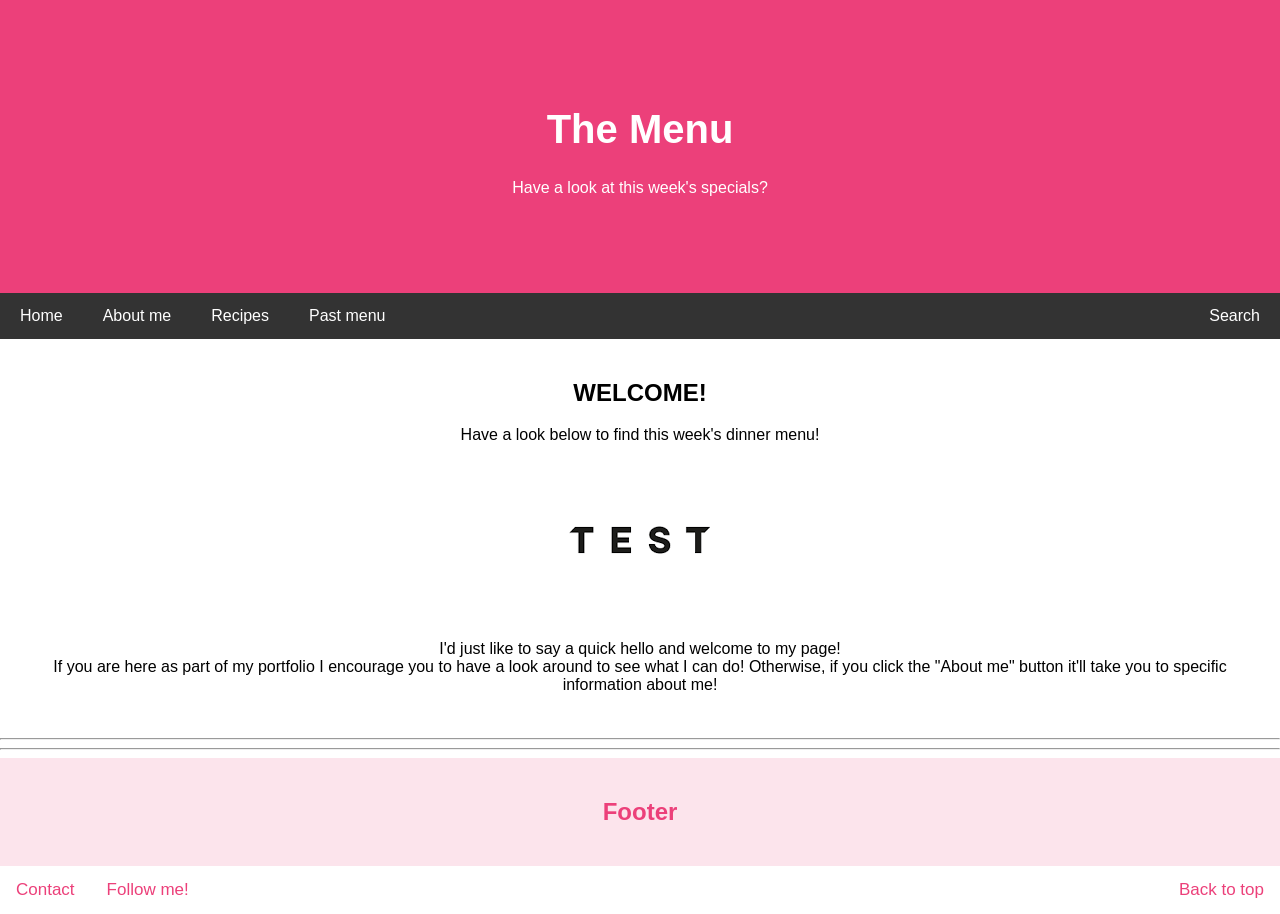
<file: index.html>
<!DOCTYPE html>
<html lang="en">
<head>
<title>Page Title</title>
<meta charset="UTF-8">
<meta name="viewport" content="width=device-width, initial-scale=1">
	<link rel="stylesheet" href="Styles.css">
</head>
<body>

<div class="header">
	
  <h1>The Menu</h1>
  <p>Have a look at this week's specials?</p>
</div>
</div>
	
<div class="navbar">
  <a href="index.html">Home</a>
  <a href="About me.html">About me</a>
  <a href="RecipesLanding.html">Recipes</a>
  <a href="#">Past menu</a>
  <a href="#" class="right">Search</a>
</div>

  <div class="main">
    <h2>WELCOME!</h2>
    <p>Have a look below to find this week's dinner menu!</p>
    <img src="images/test.png" alt ="This weeks menu">
    <p>I'd just like to say a quick hello and welcome to my page!<br>
    If you are here as part of my portfolio I encourage you to have a look around to see what I can do! Otherwise, if you click the "About me" button it'll take you to specific information about me!</p>
  </div>
<hr class="decorative-line">
<hr class="decorative-line">
<div class="footer">
  <h2>Footer</h2>
</div>

<div class="navbarb">
  <a href="Contact.html">Contact</a>
  <a href="#">Follow me!</a>
  <a href="index.html" class="right">Back to top</a>
</div>

</body>
</html>
</file>
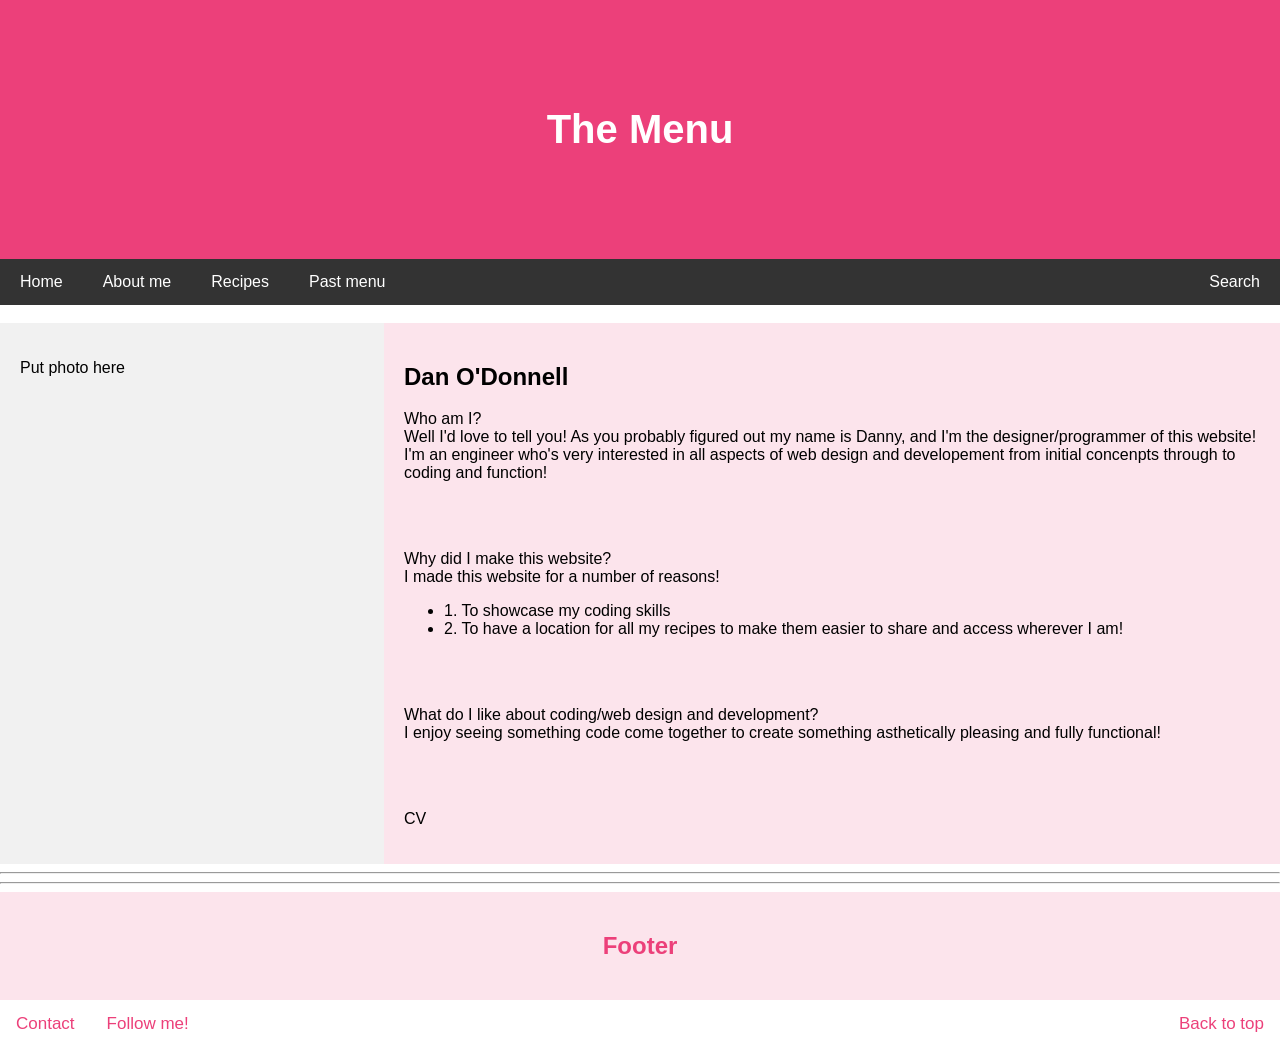
<file: About me.html>
<!DOCTYPE html>
<html lang="en">
<head>
<title>Page Title</title>
<meta charset="UTF-8">
<meta name="viewport" content="width=device-width, initial-scale=1">
	<link rel="stylesheet" href="Styles.css">
</head>
<body>
<div class="header">
  <h1>The Menu</h1>
</div>

<div class="navbar">
  <a href="index.html">Home</a>
  <a href="#">About me</a>
  <a href="#">Recipes</a>
  <a href="#">Past menu</a>
  <a href="#" class="right">Search</a>
</div>
<br>

  <div class="column">
	  <div class="side">
	  <p>Put photo here</p>	  
	  </div>
	  
	  <div class="mainabout">
	  <h2>Dan O'Donnell</h2>
	  <p>Who am I? 
	  	<br> Well I'd love to tell you! As you probably figured out my name is Danny, and I'm the designer/programmer of this website! 
		<br> I'm an engineer who's very interested in all aspects of web design and developement from initial concenpts through to 
		coding and function!</p>
	  <br><br>
	  <p>Why did I make this website?<br> I made this website for a number of reasons!<br>
	  <ul>
		<li>1. To showcase my coding skills </li>	
		<li>2. To have a location for all my recipes to make them easier to share and access wherever I am!</li>
	  </ul></p>
	  <br><br>
	  <p>What do I like about coding/web design and development?<br>
	  I enjoy seeing something code come together to create something asthetically pleasing and fully functional!</p>
	  <br><br>
	  <p>CV</p>
	  </div>
  </div>
  
  
  
  
<hr class="decorative-line">
<hr class="decorative-line">

<div class="footer">
  <h2>Footer</h2>
</div>

<div class="navbarb">
  <a href="#">Contact</a>
  <a href="#">Follow me!</a>
  <a href="#" class="right">Back to top</a>
</div>


</body>
</html>
</file>
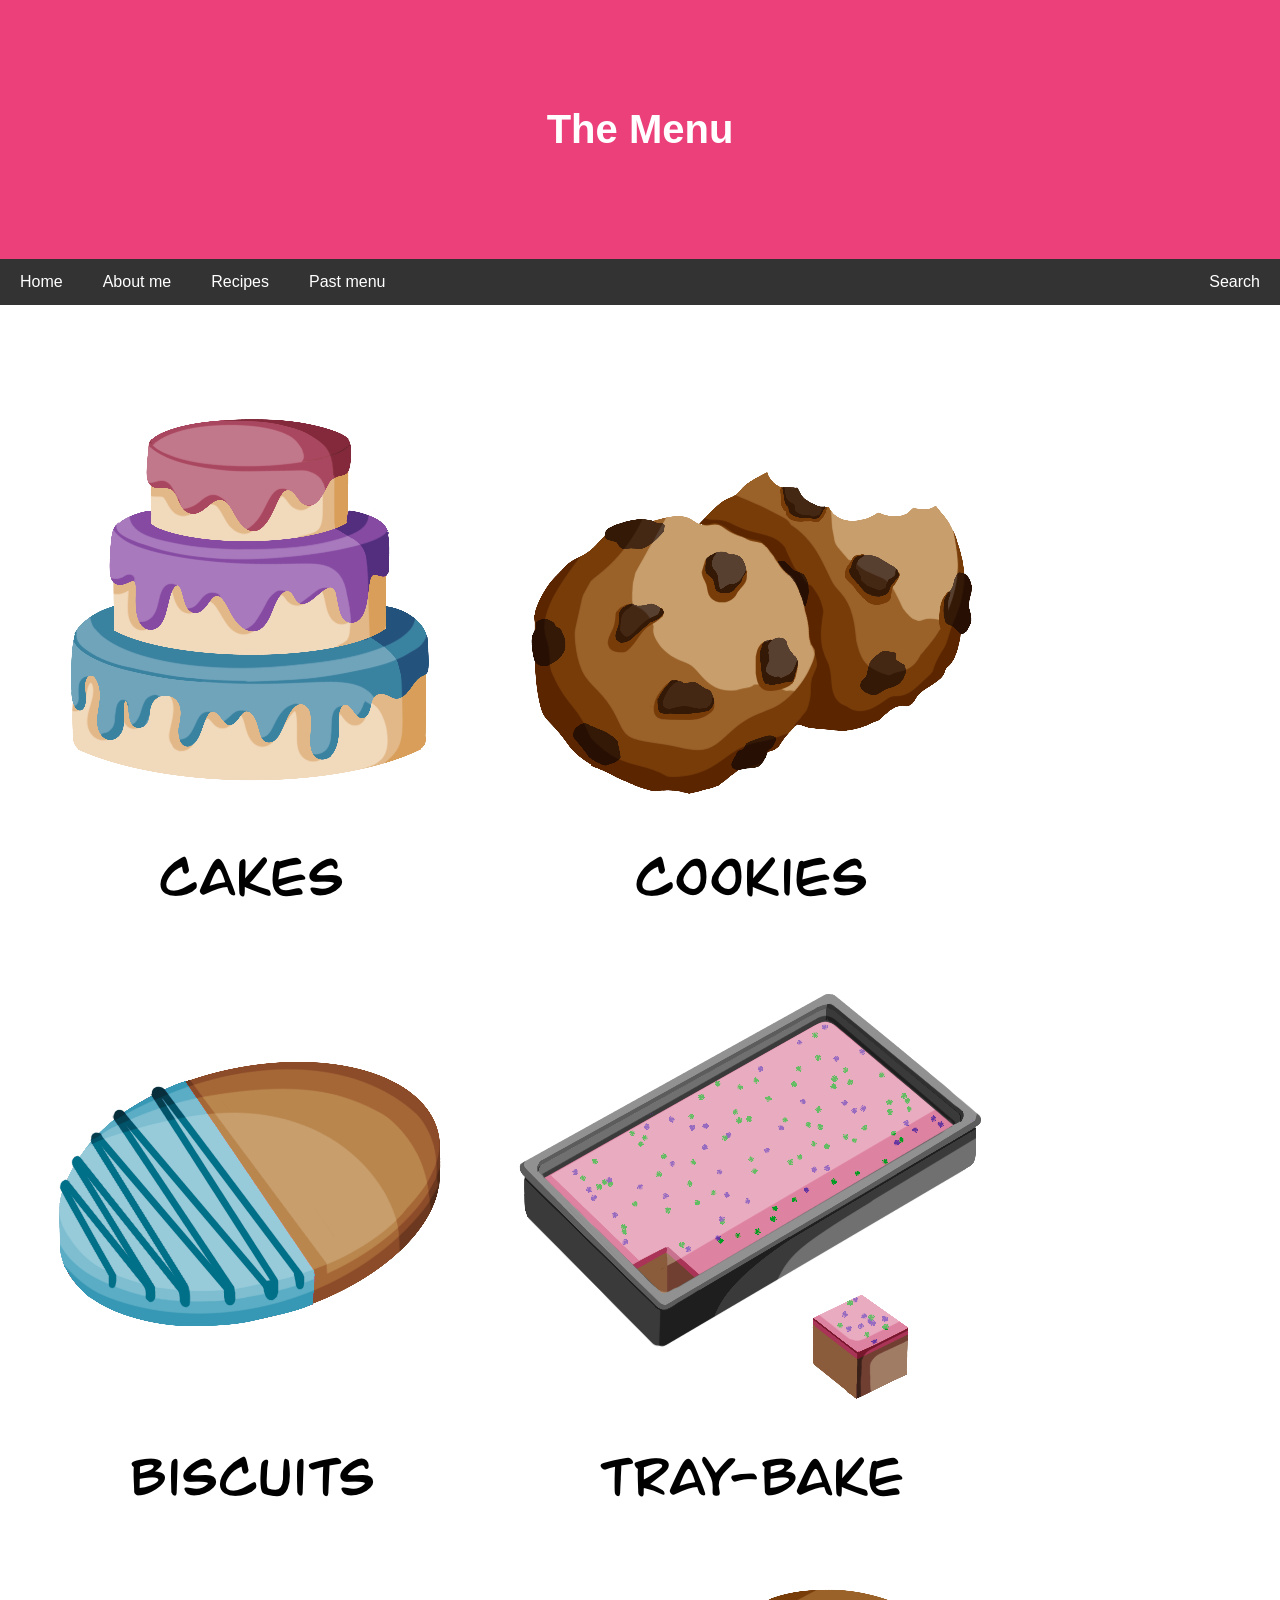
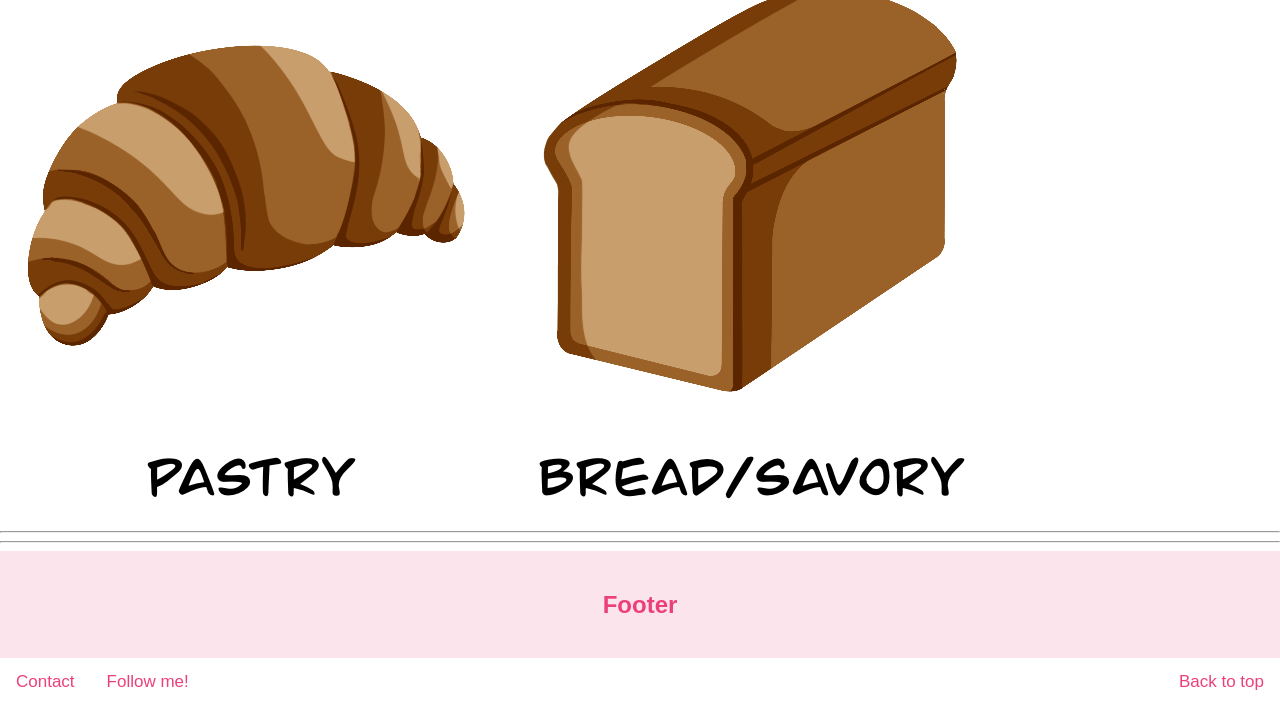
<file: BakesLanding.html>
<!DOCTYPE html>
<html lang="en">
<head>
<title>Recipes</title>
<meta charset="UTF-8">
<meta name="viewport" content="width=device-width, initial-scale=1">
	<link rel="stylesheet" href="Styles.css">
<style>
	*{
	box-sizing: border-box;
	}
	.column{
		float: left;
		max-width: 100%;
		width: 500px
		padding:5px;
	}
	.row::after{
		content:"";
		clear: both;
		display: table;
	}
</style>	
</head>
<body>
<style="background-color: #FCE4EC",>
<div class="header">
  <h1>The Menu</h1>
</div>

<div class="navbar">
  <a href="index.html">Home</a>
  <a href="About me.html">About me</a>
  <a href="#">Recipes</a>
  <a href="#">Past menu</a>
  <a href="#" class="right">Search</a>
</div>
<br>



<div class="row">
  <div class="column">
    <img src="images/cakes.png" alt=" Cakes" style=" width:100%">
  </div>
  <div class="column">
    <img src="images/cookies.png" alt=" Cookies" style="width:100%">
  </div>
  <div class="column">
    <img src="images/biscuits.png" alt=" Biscuits" style="width:100%">
  </div>
 <div class="column">
    <img src="images/tray-bake.png" alt=" Tray-bakes" style="width:100%">
  </div>
 <div class="column">
  <img src="images/pastry.png" alt=" Pastry" style="width:100%">
  </div>
  <div class="column">
    <img src="images/bread.png" alt=" Bread" style="width:100%">
  </div>
</div>
  
<hr class="decorative-line">
<hr class="decorative-line">

<div class="footer">
  <h2>Footer</h2>
</div>

<div class="navbarb">
  <a href="Contact.html">Contact</a>
  <a href="#">Follow me!</a>
  <a href="#" class="right">Back to top</a>
</div>


</body>
</html>
</file>
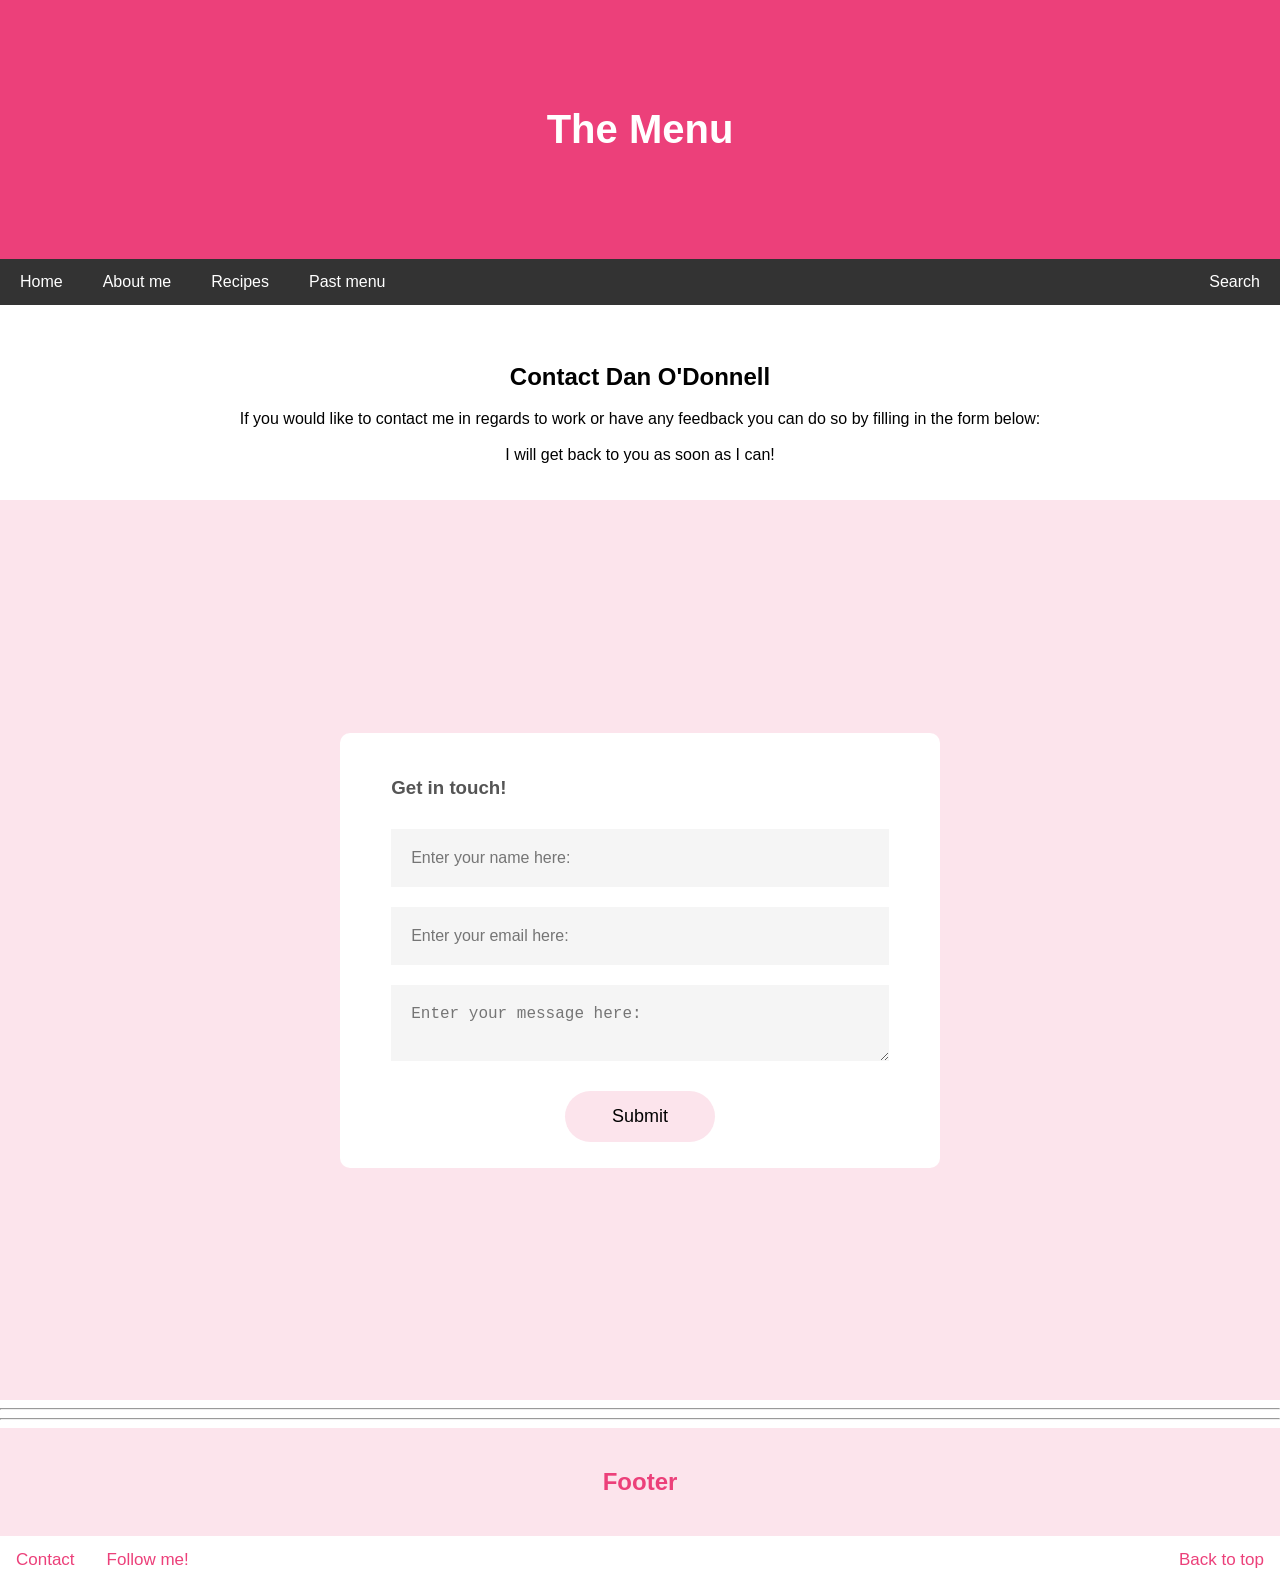
<file: Contact.html>
<!DOCTYPE html>
<html lang="en">
<head>
<title>Page Title</title>
<meta charset="UTF-8">
<meta name="viewport" content="width=device-width, initial-scale=1">
	<link rel="stylesheet" href="Styles.css">
	<link rel="stylesheet" href="FormStyle.css">
</head>
<body>
<div class="header">
  <h1>The Menu</h1>
</div>

<div class="navbar">
  <a href="index.html">Home</a>
  <a href="#">About me</a>
  <a href="#">Recipes</a>
  <a href="#">Past menu</a>
  <a href="#" class="right">Search</a>
</div>
<br>

  
	  <div class="main">
	  <h2><strong>Contact Dan O'Donnell</strong></h2>
	  <p>If you would like to contact me in regards to work or have any feedback
	  you can do so by filling in the form below:<br><br>
	 I will get back to you as soon as I can!
	  </div>

<!--Contact form-->
	<div class ="container">
		<form onsubmit="sendEmail(); reset(); return false;"> <!--Not giving a return-->
			<h3>Get in touch!</h3>
			<input type="text" id="name" placeholder="Enter your name here:" required>
			<input type="text" id="email" placeholder="Enter your email here:" required>
			<textarea row="4" id="message" placeholder="Enter your message here:" required></textarea>
			<button type="submit">Submit</button>
		</form>
		
	</div>
	<script> src="https://smtpjs.com/v3/smtp.js"</script>
	<script>
		function sendEmail(){
			Email.send({
				Host : "smtp.gmail.com",
				Username : "dan.odonnell928@gmail.com",
				Password : "Funnykittens22",
				To : 'dan.odonnell928@gmail.com',
				From : "document.getElementByID("email").value,
				Subject : "New Contact from'The Menu'",
				Body : "message:"
			}).then(
			  message => alert(message)
			);
		}
	</script>
  
<hr class="decorative-line">
<hr class="decorative-line">

<div class="footer">
  <h2>Footer</h2>
</div>

<div class="navbarb">
  <a href="#">Contact</a>
  <a href="#">Follow me!</a>
  <a href="#" class="right">Back to top</a>
</div>


</body>
</html>
</file>
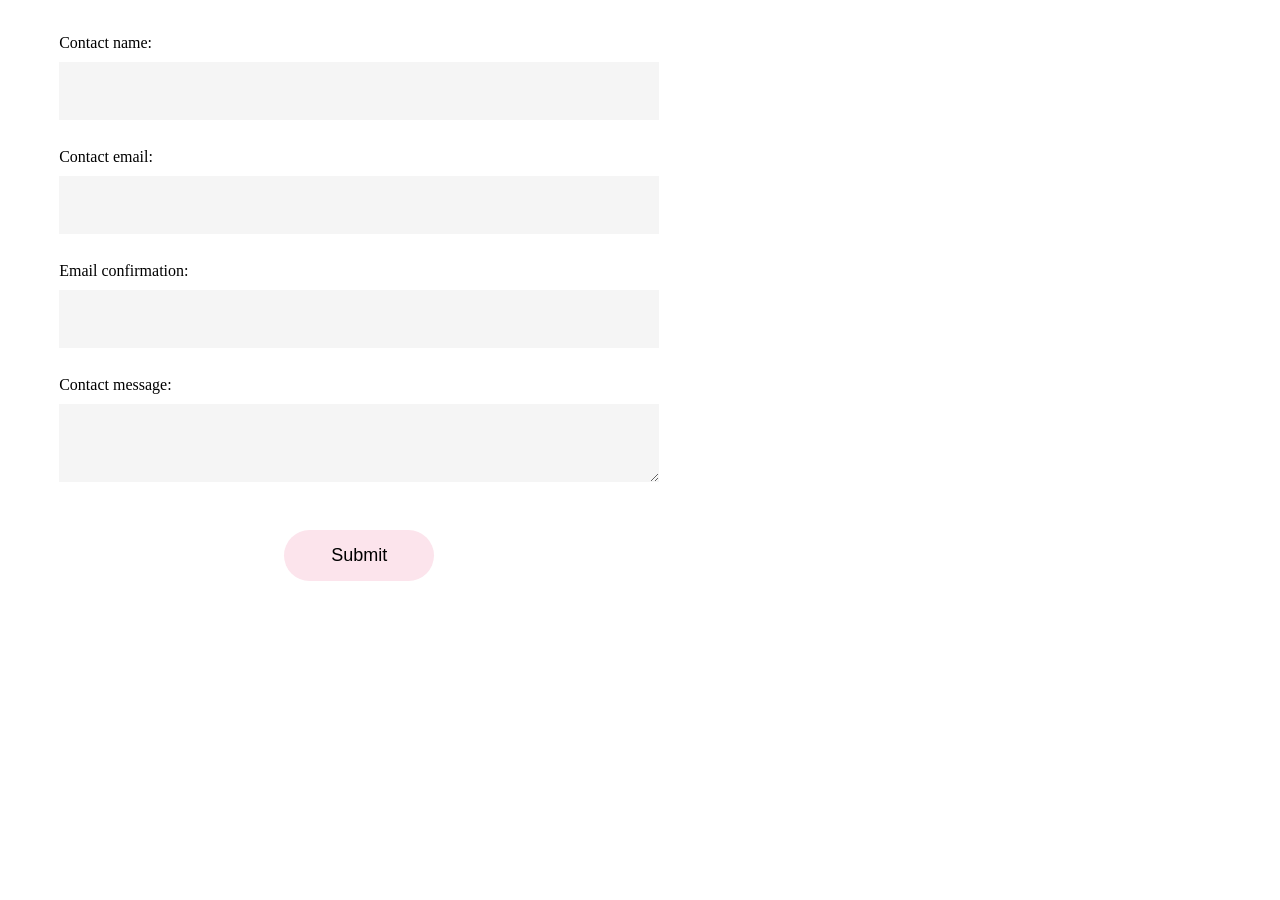
<file: Contactform.html>
<!DOCTYPE html>
<html lang="en">
<head>
	<meta name="viewport" content="width=device-width, initial-scale=1">
	<title>Contact Form</title>
	<link rel="stylesheet" href="FormStyle.css">
</head>
<body>
	<form id="contact-form">
	        <label for="name">Contact name:</label>
	        <input type="text" id="name"><br>
	        
	        <label for="email">Contact email:</label>
	        <input type="text" id="email"><br>
	        
	        <label for="confirmemail">Email confirmation:</label>
	        <input type="text" id="confirmemail"><br>
	        
	        <label for="message">Contact message:</label>
	        <textarea id="message"></textarea><br>
        
       		<button type="submit">Submit</button>
    	</form>
	

	<script>
        const config = {
            'Contact-me': {
                email: {
                    defaultTo: 'dan.odonnell928@gmail.com',
                    subject: 'You have mail!',
                    body: [
                        { type: 'message', content: 'Name:' },
                        { type: 'replacement', content: 'name' },
                        { type: 'message', content: 'Email:' },
                        { type: 'replacement', content: 'email' },
                        { type: 'message', content: 'Confirm email:' },
                        { type: 'replacement', content: 'confirmemail' },
                        { type: 'message', content: 'Message:' },
                        { type: 'replacement', content: 'message' }
                    ]
                },
                form: {
                    name: { label: 'Contact name' },
                    email: { label: 'Contact email' },
                    confirmemail: { label: 'Email confirmation' },
                    message: { label: 'Contact message' }
                }
            }
        };
        
        // You can access the configuration like this:
        console.log(config['Contact-me'].email.defaultTo);
        console.log(config['Contact-me'].form.name.label);
    </script>






</body>
</html>
</file>
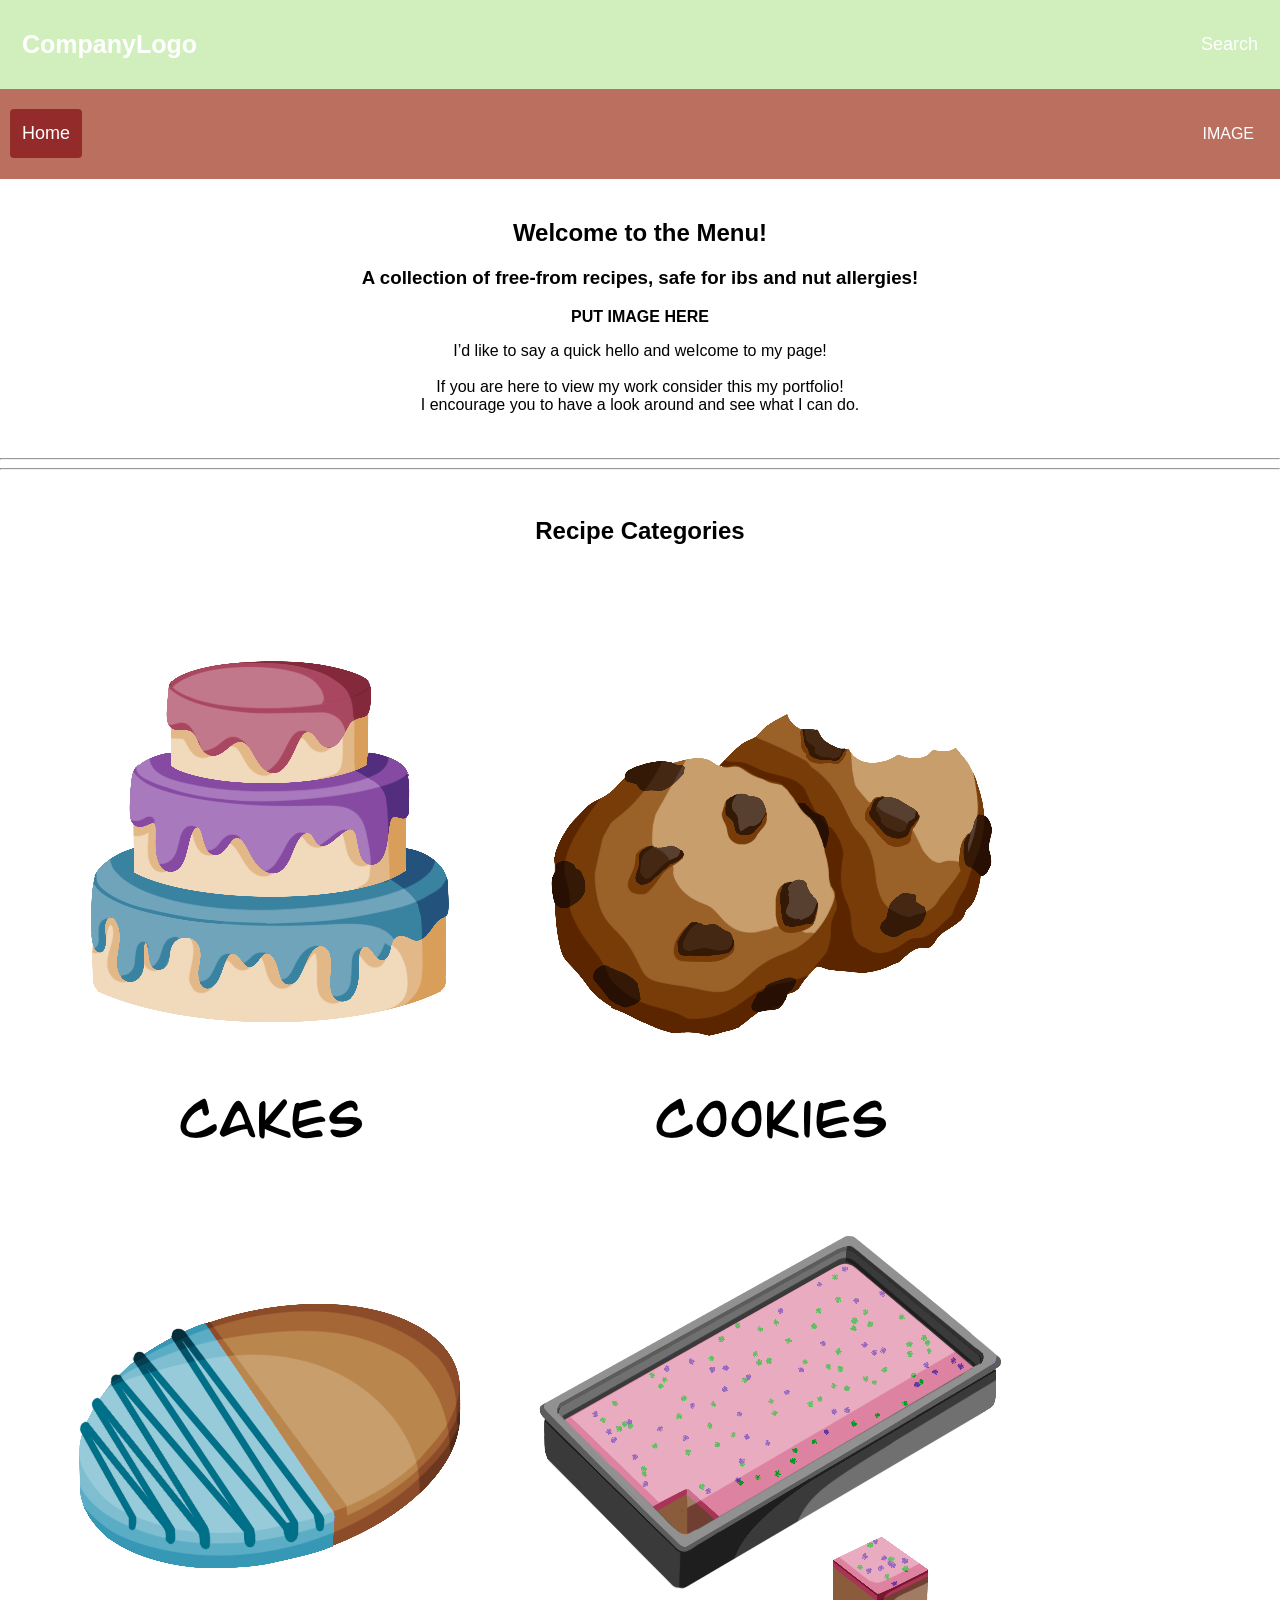
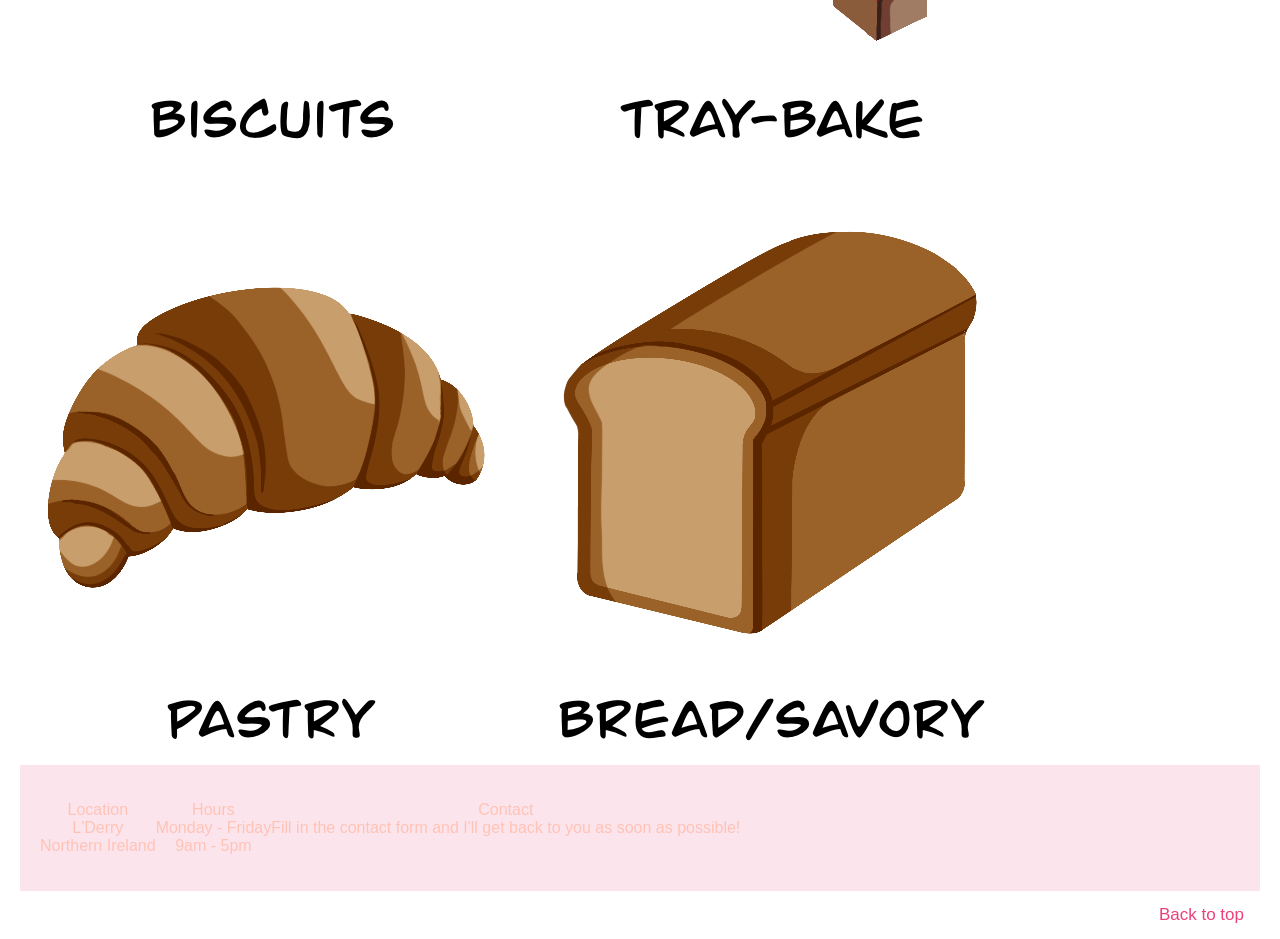
<file: HomePage.html>
<!DOCTYPE html>
<html lang="en">
<head>
<title>Page Title</title>
<meta charset="UTF-8">
<meta name="viewport" content="width=device-width, initial-scale=1">
	<link rel="stylesheet" href="Style/MainStyles.css"> 
</head>
<body>
<div class="title">
	<a href="#default" class="logo">CompanyLogo</a>
	
	<dif class="title-right">
		<a href="#" class="right">Search</a>
	</dif>	
</div>	
	
<div class="header">
	<a class="active" href="#home">Home</a>

	<div class="dropdown">
	<button class="dropbtn">IMAGE</button>
		<div class="dropdown-content">
		    <a href="MainPages/RecipeLanding.html">Recipes</a>
		    <a href="#">Past Menu</a>
		    <a href="MainPages/AboutMe.html">About me</a>
		    <a href="#">Contact me</a>
		</div>
	</div>
	
 </div>


  <div class="main">
    <h2>Welcome to the Menu!</h2>
    <h3>A collection of free-from recipes, safe for ibs and nut allergies!</h3>
    <div class="fakeimg" style="width:100%;"><strong>PUT IMAGE HERE</strong></div>
	  
    <p>I’d like to say a quick hello and weIcome to my page! <br><br>
       If you are here to view my work consider this my portfolio! <br>
       I encourage you to have a look around and see what I can do. </p>
  </div>

<hr class="decorative-line">
<hr class="decorative-line">

<div class="main">
	<h2>Recipe Categories</h2>
	<div class="row">
		<div class="column">
		<img src="images/cakes.png" alt=" Breakfast" style=" width:100%">
	</div>
	<div class="column">
		<img src="images/cookies.png" alt=" Lunch" style="width:100%">
	</div>
	<div class="column">
		<img src="images/biscuits.png" alt=" Dinner" style="width:100%">
	</div>
	<div class="column">
		<img src="images/tray-bake.png" alt=" Bakes" style="width:100%">
	</div>
	<div class="column">
		<img src="images/pastry.png" alt=" Shakes" style="width:100%">
	</div>
	<div class="column">
		<img src="images/bread.png" alt=" Afternoon tea" style="width:100%">
	</div>
</div>
	
<div class="footer">
	<div class="row">
		<div class="column">
			<p>Location<br>L'Derry<br>Northern Ireland<br></p>
		</div>
		<div class="column">
			<p>Hours<br>Monday - Friday<br> 9am - 5pm
			</p>
		</div>
		<div class="column">
			<p>Contact<br>Fill in the contact form and I'll get back to you as soon as possible!</p>
		</div>
</div>
</div>


<div class="navbarb">
  <a href="#" class="right">Back to top</a>
</div>

</body>
</html>
</file>
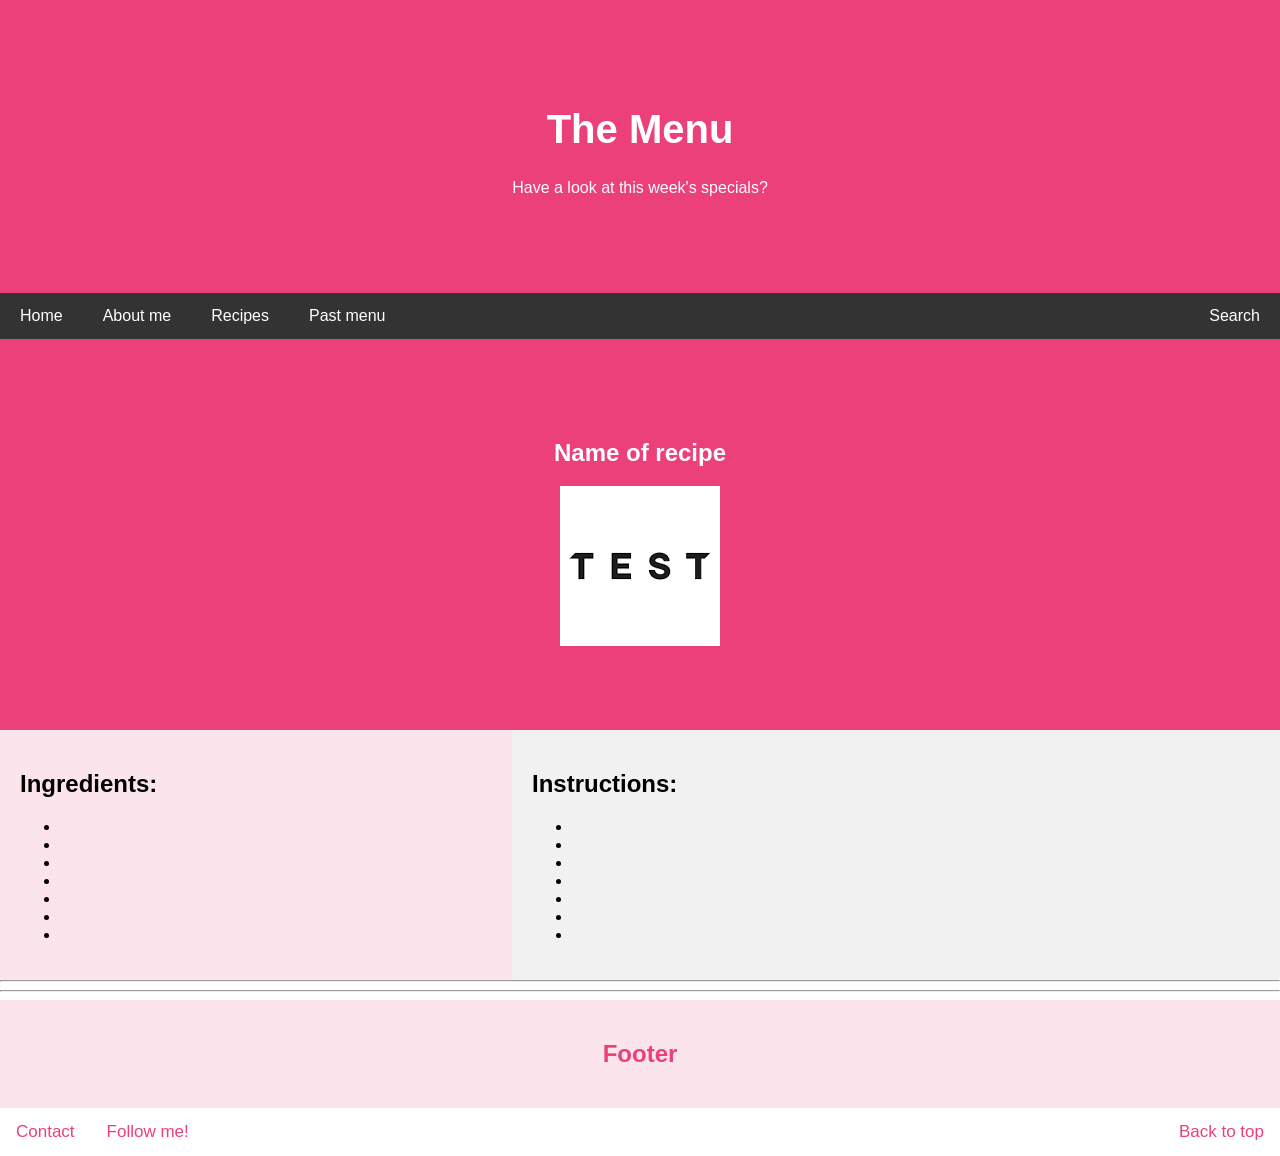
<file: Recipe template.html>
<!DOCTYPE html>
<html lang="en">
<head>
<title>Page Title</title>
<meta charset="UTF-8">
<meta name="viewport" content="width=device-width, initial-scale=1">
	<link rel="stylesheet" href="Styles.css">
</head>
<body>

	<div class="header">
	  <h1>The Menu</h1>
	  <p>Have a look at this week's specials?</p>
	</div>

	<div class="navbar">
	  <a href="index.html">Home</a>
	  <a href="#">About me</a>
	  <a href="#">Recipes</a>
	  <a href="#">Past menu</a>
	  <a href="#" class="right">Search</a>
	</div>

	<div class="recipe">
		<h2>Name of recipe</h2>
		<img src="/images/test.png" alt="Test image" >
	</div>
	
	
	<div class="ingredients">
		<h2>Ingredients:</h2>
		<ul>
			<li></li>
			<li></li>
			<li></li>
			<li></li>
			<li></li>
			<li></li>
			<li></li>
		</ul>
	</div>

	<div class="instructions">
		<h2>Instructions:</h2>
		<ul>
			<li></li>
			<li></li>
			<li></li>
			<li></li>
			<li></li>
			<li></li>
			<li></li>
		</ul>
	</div>
	  
	<hr class="decorative-line">
	<hr class="decorative-line">
	<div class="footer">
	  <h2>Footer</h2>
	</div>

	<div class="navbarb">
	  <a href="#">Contact</a>
	  <a href="#">Follow me!</a>
	  <a href="#" class="right">Back to top</a>
	</div>

</body>
</html>
</file>
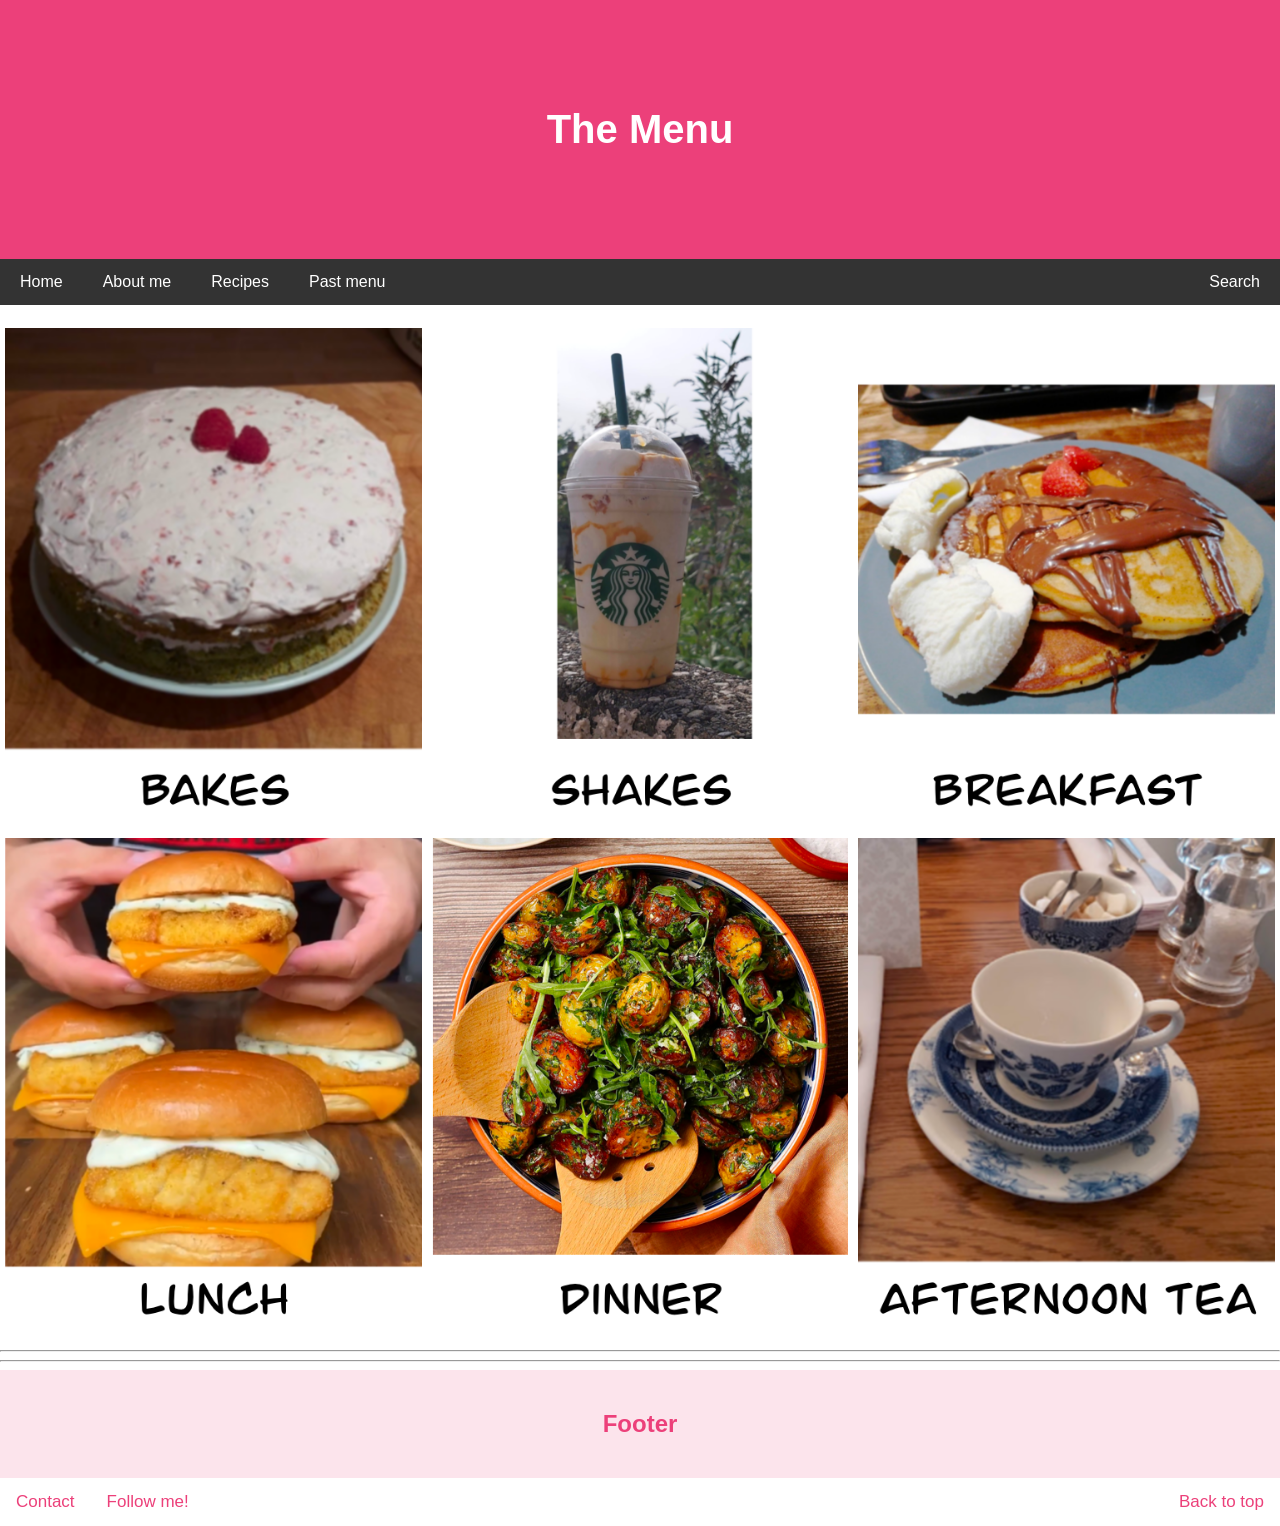
<file: Recipes.html>
<!DOCTYPE html>
<html lang="en">
<head>
<title>Recipes</title>
<meta charset="UTF-8">
<meta name="viewport" content="width=device-width, initial-scale=1">
	<link rel="stylesheet" href="Styles.css">
<style>
	*{
	box-sizing: border-box;
	}
	.column{
		float: left;
		width: 33.33%;
		padding:5px;
	}
	.row::after{
		content:"";
		clear: both;
		display: table;
	}
</style>	
</head>
<body>
<div class="header">
  <h1>The Menu</h1>
</div>

<div class="navbar">
  <a href="index.html">Home</a>
  <a href="About me.html">About me</a>
  <a href="#">Recipes</a>
  <a href="#">Past menu</a>
  <a href="#" class="right">Search</a>
</div>
<br>



<div class="row">
  <div class="column">
    <img src="images/IMG_3741.png" alt=" Bakes" style=" width:100%">
  </div>
  <div class="column">
    <img src="images/IMG_3740.png" alt=" Shakes" style="width:100%">
  </div>
  <div class="column">
    <img src="images/IMG_3742.png" alt=" Breakfast" style="width:100%">
  </div>
</div>
  
<div class="row">
  <div class="column">
    <img src="images/IMG_3743.png" alt=" Lunch" style="width:100%">
  </div>
  <div class="column">
    <img src="images/IMG_3744.png" alt=" Dinner" style="width:100%">
  </div>
  <div class="column">
    <img src="images/IMG_3739.png" alt=" Afternoon tea" style="width:100%">
  </div>
</div>  
  
<hr class="decorative-line">
<hr class="decorative-line">

<div class="footer">
  <h2>Footer</h2>
</div>

<div class="navbarb">
  <a href="Contact.html">Contact</a>
  <a href="#">Follow me!</a>
  <a href="#" class="right">Back to top</a>
</div>


</body>
</html>
</file>
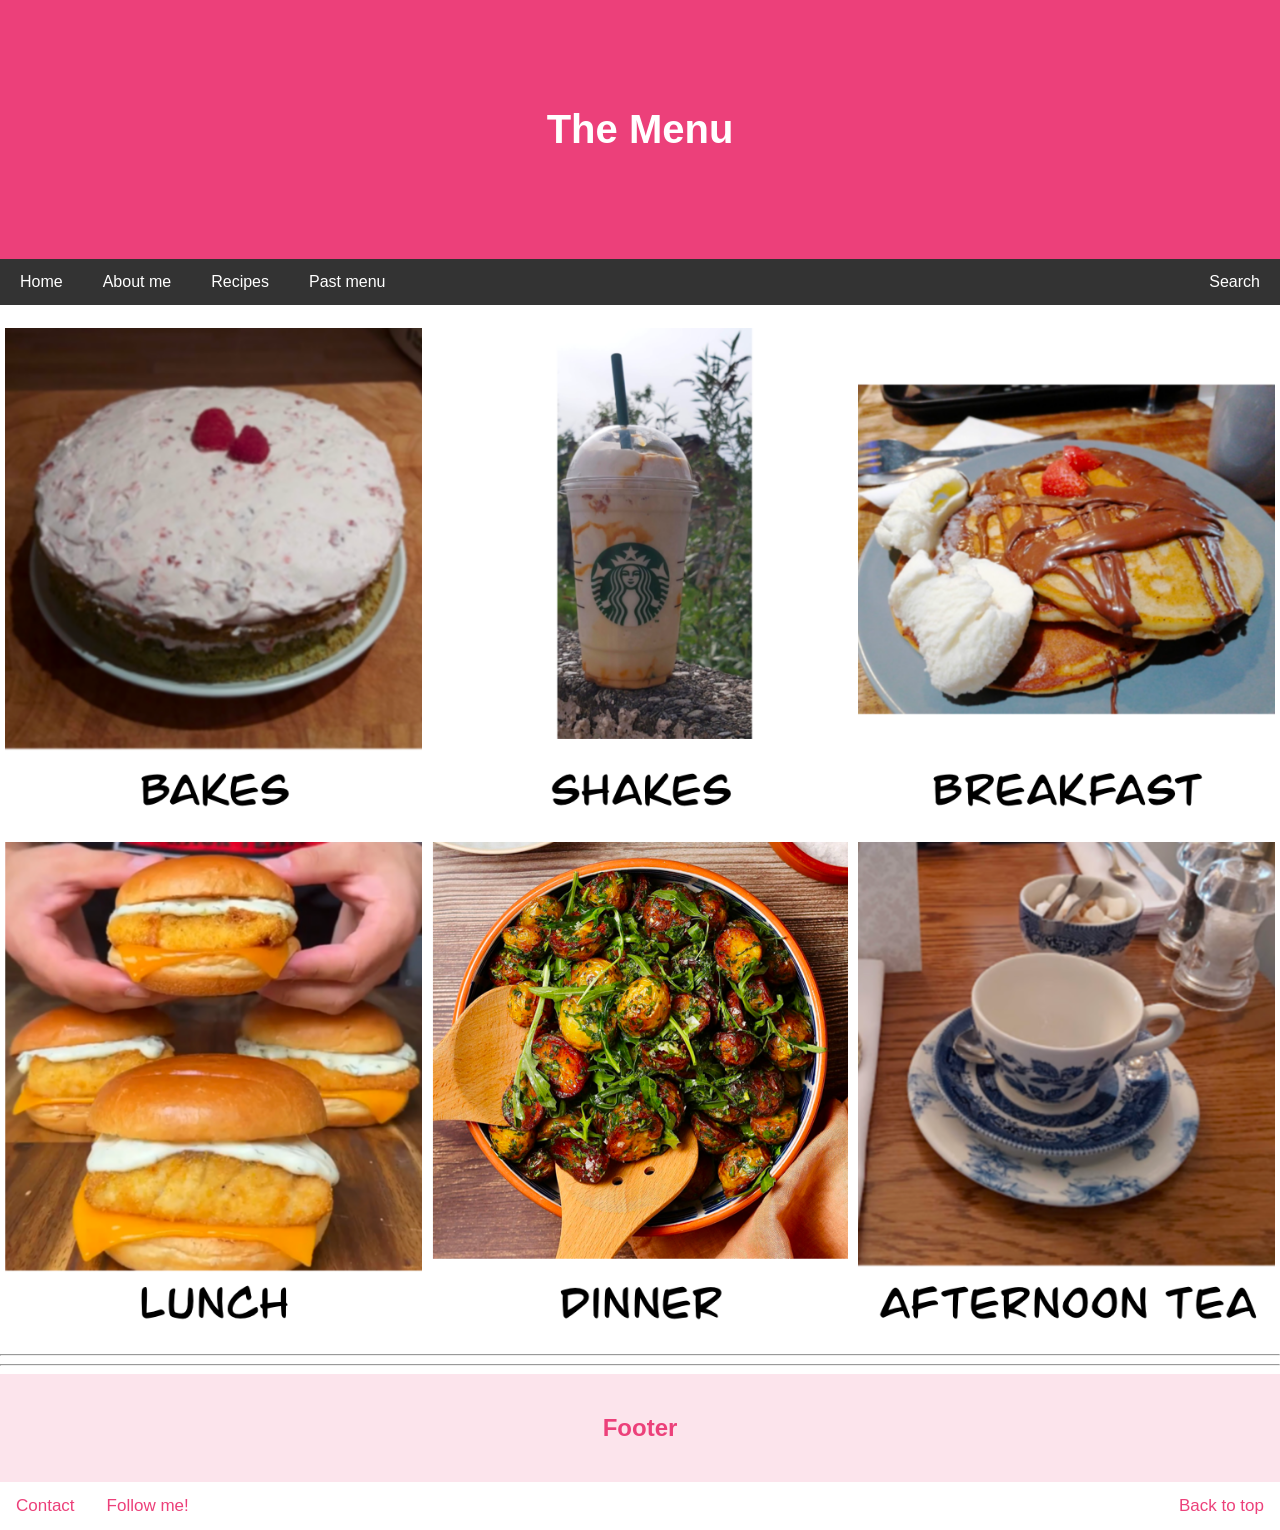
<file: RecipesLanding.html>
<!DOCTYPE html>
<html lang="en">
<head>
<title>Recipes</title>
<meta charset="UTF-8">
<meta name="viewport" content="width=device-width, initial-scale=1">
	<link rel="stylesheet" href="Styles.css">
<style>
	*{
	box-sizing: border-box;
	}
	.column{
		float: left;
		width: 33.33%;
		padding:5px;
	}
	.row::after{
		content:"";
		clear: both;
		display: table;
	}
</style>	
</head>
<body>
<style="background-color: #FCE4EC",>
<div class="header">
  <h1>The Menu</h1>
</div>

<div class="navbar">
  <a href="index.html">Home</a>
  <a href="About me.html">About me</a>
  <a href="#">Recipes</a>
  <a href="#">Past menu</a>
  <a href="#" class="right">Search</a>
</div>
<br>



<div class="row">
  <div class="column">
    <a href="BakesLanding.html"><img src="images/IMG_3741.png" alt=" Bakes" style=" width:100%"></a>
  </div>
  <div class="column">
    <img src="images/IMG_3740.png" alt=" Shakes" style="width:100%">
  </div>
  <div class="column">
    <img src="images/IMG_3742.png" alt=" Breakfast" style="width:100%">
  </div>
</div>
  
<div class="row">
  <div class="column">
    <img src="images/IMG_3743.png" alt=" Lunch" style="width:100%">
  </div>
  <div class="column">
    <img src="images/IMG_3744.png" alt=" Dinner" style="width:100%">
  </div>
  <div class="column">
    <img src="images/IMG_3739.png" alt=" Afternoon tea" style="width:100%">
  </div>
</div>  
  
<hr class="decorative-line">
<hr class="decorative-line">

<div class="footer">
  <h2>Footer</h2>
</div>

<div class="navbarb">
  <a href="Contact.html">Contact</a>
  <a href="#">Follow me!</a>
  <a href="#" class="right">Back to top</a>
</div>


</body>
</html>
</file>
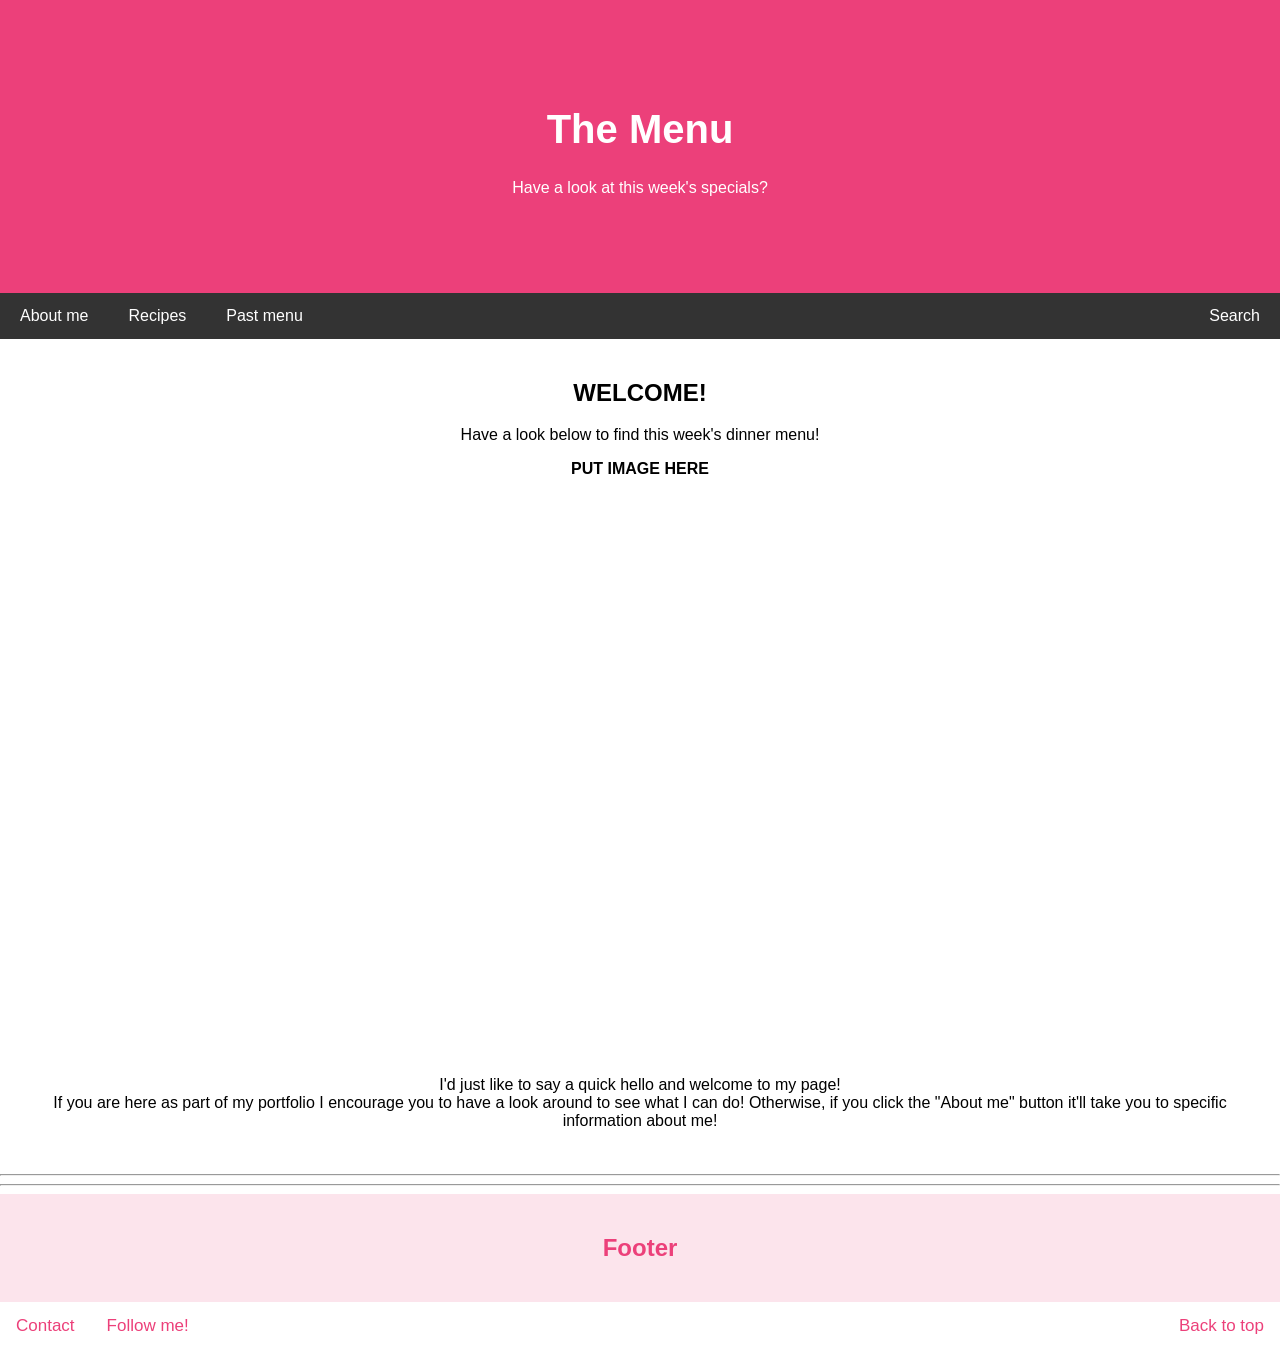
<file: Welcome.html>
<!DOCTYPE html>
<html lang="en">
<head>
<title>Page Title</title>
<meta charset="UTF-8">
<meta name="viewport" content="width=device-width, initial-scale=1">
	<link rel="stylesheet" href="Styles.css">
</head>
<body>

<div class="header">
  <h1>The Menu</h1>
  <p>Have a look at this week's specials?</p>
</div>

<div class="navbar">
  <a href="#">About me</a>
  <a href="#">Recipes</a>
  <a href="#">Past menu</a>
  <a href="#" class="right">Search</a>
</div>

  <div class="main">
    <h2>WELCOME!</h2>
    <p>Have a look below to find this week's dinner menu!</p>
    <div class="fakeimg" style="height:600px;"><strong>PUT IMAGE HERE</strong></div>
    <p>I'd just like to say a quick hello and welcome to my page!<br>
    If you are here as part of my portfolio I encourage you to have a look around to see what I can do! Otherwise, if you click the "About me" button it'll take you to specific information about me!</p>
  </div>
<hr class="decorative-line">
<hr class="decorative-line">
<div class="footer">
  <h2>Footer</h2>
</div>

<div class="navbarb">
  <a href="#">Contact</a>
  <a href="#">Follow me!</a>
  <a href="#" class="right">Back to top</a>
</div>

</body>
</html>
</file>
<file: Styles.css>
<style>
body {
  box-sizing: border-box;
}

/* Style the body */
body {
  font-family: Arial, Helvetica, sans-serif;
  margin: 0;
}

/* Header/logo Title */
.header {
  padding: 80px;
  text-align: center;
  background: #EC407A;
  color: white;
}

/* Increase the font size of the heading */
.header h1 {
  font-size: 40px;
}

/* Style the top navigation bar */
.navbar {
  overflow: hidden;
  background-color: #333;
}

/* Style the navigation bar links */
.navbar a {
  float: left;
  display: block;
  color: white;
  text-align: center;
  padding: 14px 20px;
  text-decoration: none;
}

/* Right-aligned link */
.navbar a.right {
  float: right;
}

/* Change color on hover */
.navbar a:hover {
  background-color: #ddd;
  color: black;
}
<!--Bottom navigation bar-->
/* Bottom nav bar */
.navbarb {
  overflow: hidden;
  background-color: #FCE4EC;
  position: inline;
  bottom: 0;
  width: 100%;
}

.navbarb a {
  float: left;
  display: inline;
  color:#EC407A;
  text-align: center;
  padding: 14px 16px;
  text-decoration: none;
  font-size: 17px;
}

.navbarb a:hover {
  background: #f1f1f1;
  color: black;
}

/* Right-aligned link */
.navbarb a.right {
  float: right;
}

.navbarb a.active {
  background-color: #04AA6D;
  color: black;
}


/* Main column */
.main {   
  text-align: center;
  background-color: white;
  padding: 20px;
}

/* Fake image, just for this example */
.fakeimg {
  display: block;
  margin-left: auto;
  margin-right: auto;
  width: 100%;
 
}

/* Footer */
.footer {
  padding: 20px;
  text-align: center;
  background: #FCE4EC;
  color: #EC407A;
}



/* Ensure proper sizing */
* {
  box-sizing: border-box;
}

/* Column container */
.column{
  display: flex;
  flex-wrap: wrap;
}

/* Create two unequal columns that sits next to each other */
/* Sidebar/left column */
.side {
  flex: 30%; /* Set the width of the sidebar */
  background-color: #f1f1f1; /* Grey background color */
  padding: 20px; /* Some padding */
}

/* Main column */
.mainabout {
  flex:70%; /* Set the width of the main content */
  background-color:white; /* White background color */
  padding:20px; /* Some padding */
}

/* Main column */
.mainabout {   
  text-align:left;
  background-color:#FCE4EC;
  padding:20px;
}

/* Recipe title */
.recipe {
  padding: 80px;
  text-align: center;
  background: #EC407A;
  color: white;
}
/*Recipe ingredients*/
.ingredients {
	float: left;
  width: 40%;
  background: #FCE4EC;
  padding: 20px;
}

/*Instructions*/
.instructions {
  float: left;
  padding: 20px;
  width: 60%;
  background-color: #f1f1f1;
} 


/* Responsive layout - when the screen is less than 700px wide, make the two columns stack on top of each other instead of next to each other */
@media screen and (max-width:700px) {
  .column {   
    flex-direction:row;
  }
}

/* Responsive layout - when the screen is less than 400px wide, make the navigation links stack on top of each other instead of next to each other */
@media screen and (max-width: 400px) {
  .navbar a {
    float:none;
    width:100%;
  }
  .navbarb a {
    float:none;
    width:100%;
  }
}


</style>
</file>
<file: FormStyle.css>
{
    margin: 0;
    padding: 0;
    box-sizing: border-box;
    font-family: 'poppins', sans-serif;
}
    
.container{
    width: 100%;
    height: 100vh;
    background: #FCE4EC;
    display: flex;
    align-items: center;
    justify-content: center;
}
form{
    background:#fff;
    display:flex;
    flex-direction:column;
    padding: 2vw 4vw;
    width: 90%;
    max-width: 600px;
    border-radius: 10px;
}
form h3{
    color: #555;
    font-weight:800;
    margin-bottom: 20px;
}

form input, form textarea{
    border:0;
    margin: 10px 0;
    padding:20px;
    outline: none;
    background: #f5f5f5;
    font-size: 16px;
}

form button{
    padding:15px;
    background: #FCE4EC;
    color: black;
    font-size: 18px;
    border: 0;
    outline: none;
    cursor: pointer;
    width: 150px;
    margin: 20px auto 0;
    border-radius: 30px;
}
</file>
<file: Style/MainStyles.css>
<style>
body {
  box-sizing: border-box;
}

/*  */
/* Body */
body {
  font-family: Arial, Helvetica, sans-serif;
  margin: 0;
}
/* Body end */
/*  */

/* Title */
/* Style the title with a colour background and some padding */
.title {
  overflow: hidden;
  background-color: #D1EFBD;
  padding: 20px 10px;
}

/* Style the header links */
.title a {
  float: left;
  color: #FFFFFF;
  text-align: center;
  padding: 12px;
  text-decoration: none;
  font-size: 18px;
  line-height: 25px;
  border-radius: 4px;
}

/* Style the logo link (notice that we set the same value of line-height and font-size to prevent the header to increase when the font gets bigger */
.title a.logo {
  font-size: 25px;
  font-weight: bold;
}

/* Change the background color on mouse-over */
.title a:hover {
  background-color: #D1EFBD;
  color: black;
}

/* Style the active/current link*/
.title a.active {
  background-color: #89D385;
  color: white;
}

/* Float the link section to the right */
.title-right {
  float: right;
}

/* Add media queries for responsiveness - when the screen is 500px wide or less, stack the links on top of each other */
@media screen and (max-width: 500px) {
  .title a {
    float: none;
    display: block;
    text-align: left;
  }
  .title-right {
    float: none;
  }
}
/* Title end */
/*  */

/*  */
/* Header */
/* Style the header with a grey background and some padding */
.header {
  overflow: hidden;
  background-color: #BB6F5F;
  padding: 20px 10px;
}

/* Style the header links */
.header a {
  float: left;
  color: #FFFFFF;
  text-align: center;
  padding: 12px;
  text-decoration: none;
  font-size: 18px;
  line-height: 25px;
  border-radius: 4px;
}

/* Style the logo link (notice that we set the same value of line-height and font-size to prevent the header to increase when the font gets bigger */
.header a.logo {
  font-size: 25px;
  font-weight: bold;
}

/* Change the background color on mouse-over */
.header a:hover {
  background-color: #BB6F5F;
  color: black;
}

/* Style the active/current link*/
.header a.active {
  background-color: #942B2B;
  color: white;
}

/* Float the link section to the right */
.header-right {
  float: none;
}

/* Add media queries for responsiveness - when the screen is 500px wide or less, stack the links on top of each other */
@media screen and (max-width: 500px) {
  .header a {
    float: none;
    display: block;
    text-align: left;
  }
  .header-right {
    float: none;
  }
}
/* Header end */
/*  */


/*  */
/* Dropdown Button */
.dropbtn {
  background-color: #BB6F5F;
  color: white;
  padding: 16px;
  font-size: 16px;
  border: none;
  float: right;
}

/* The container <div> - needed to position the dropdown content */
.dropdown {
  position: relative;
  display: inline-block;
  float: right;	
}

/* Dropdown Content (Hidden by Default) */
.dropdown-content {
  display: none;
  position: absolute;
  background-color: #f1f1f1;
  min-width: 160px;
  box-shadow: 0px 8px 16px 0px rgba(0,0,0,0.2);
  z-index: 1;
}

/* Links inside the dropdown */
.dropdown-content a {
  color: black;
  padding: 12px 16px;
  text-decoration: none;
  display: block;
}

/* Change color of dropdown links on hover */
.dropdown-content a:hover {background-color: #ddd;}

/* Show the dropdown menu on hover */
.dropdown:hover .dropdown-content {display: block;}

/* Change the background color of the dropdown button when the dropdown content is shown */
.dropdown:hover .dropbtn {background-color: #3e8e41;}
/* Dropdown end */
/*  */



/* Search bar */
/* Add a black background color to the top navigation bar */
.topnav {
  overflow: hidden;
  background-color: #e9e9e9;
}

/* Style the links inside the navigation bar */
.topnav a {
  float: left;
  display: block;
  color: black;
  text-align: center;
  padding: 14px 16px;
  text-decoration: none;
  font-size: 17px;
}

/* Change the color of links on hover */
.topnav a:hover {
  background-color: #ddd;
  color: #FFFFFF;
}

/* Style the "active" element to highlight the current page */
.topnav a.active {
  background-color: #2196F3;
  color: #FFFFFF;
}

/* Style the search box inside the navigation bar */
.topnav input[type=text] {
  float: right;
  padding: 6px;
  border: none;
  margin-top: 8px;
  margin-right: 16px;
  font-size: 17px;
}

/* When the screen is less than 600px wide, stack the links and the search field vertically instead of horizontally */
@media screen and (max-width: 600px) {
  .topnav a, .topnav input[type=text] {
    float: none;
    display: block;
    text-align: left;
    width: 100%;
    margin: 0;
    padding: 14px;
  }
  .topnav input[type=text] {
    border: 1px solid #ccc;
  }
}

/* Style the top navigation bar */
.navbar {
  overflow: hidden;
  background-color: #333;
}

/* Style the navigation bar links */
.navbar a {
  float: left;
  display: block;
  color: white;
  text-align: center;
  padding: 14px 20px;
  text-decoration: none;
}

/* Right-aligned link */
.navbar a.right {
  float: right;
}

/* Change color on hover */
.navbar a:hover {
  background-color: #ddd;
  color: black;
}
<!--Bottom navigation bar-->
/* Bottom nav bar */
.navbarb {
  overflow: hidden;
  background-color: #FFC3B6;
  position: inline;
  bottom: 0;
  width: 100%;
}

.navbarb a {
  float: left;
  display: inline;
  color:#EC407A;
  text-align: center;
  padding: 14px 16px;
  text-decoration: none;
  font-size: 17px;
}

.navbarb a:hover {
  background: #f1f1f1;
  color: black;
}

/* Right-aligned link */
.navbarb a.right {
  float: right;
}

.navbarb a.active {
  background-color: #04AA6D;
  color: black;
}


/* Main column */
.main {   
  text-align: center;
  background-color: white;
  padding: 20px;
}

/* Fake image, just for this example */
.fakeimg {
  display: block;
  margin-left: auto;
  margin-right: auto;
  width: 100%;
 
}

/* Footer */
.footer {
  padding: 20px;
  text-align: center;
  background: #FCE4EC;
  color: #FFC3B6;
}



/* Ensure proper sizing */
* {
  box-sizing: border-box;
}

/* Column container */
.column{
  display: flex;
  flex-wrap: wrap;
}

/* Create two unequal columns that sits next to each other */
/* Sidebar/left column */
.side {
  flex: 30%; /* Set the width of the sidebar */
  background-color: #f1f1f1; /* Grey background color */
  padding: 20px; /* Some padding */
}

/* Main column */
.mainabout {
  flex:70%; /* Set the width of the main content */
  background-color:white; /* White background color */
  padding:20px; /* Some padding */
}

/* Main column */
.mainabout {   
  text-align:left;
  background-color:#FCE4EC;
  padding:20px;
}

/* Recipe title */
.recipe {
  padding: 80px;
  text-align: center;
  background: #EC407A;
  color: white;
}
/*Recipe ingredients*/
.ingredients {
	float: left;
  width: 40%;
  background: #FCE4EC;
  padding: 20px;
}

/*Instructions*/
.instructions {
  float: left;
  padding: 20px;
  width: 60%;
  background-color: #f1f1f1;
} 


/* Responsive layout - when the screen is less than 700px wide, make the two columns stack on top of each other instead of next to each other */
@media screen and (max-width:700px) {
  .column {   
    flex-direction:row;
  }
}

/* Responsive layout - when the screen is less than 400px wide, make the navigation links stack on top of each other instead of next to each other */
@media screen and (max-width: 400px) {
  .navbar a {
    float:none;
    width:100%;
  }
  .navbarb a {
    float:none;
    width:100%;
  }
}

/* Menu Images */
{
	box-sizing: border-box;
	}
	.column{
		float: left;
		max-width: 100%;
		width: 500px
		padding:5px;
	}
	.row::after{
		content:"";
		clear: both;
		display: table;
	}
/* Menu images end */


</style>
</file>
